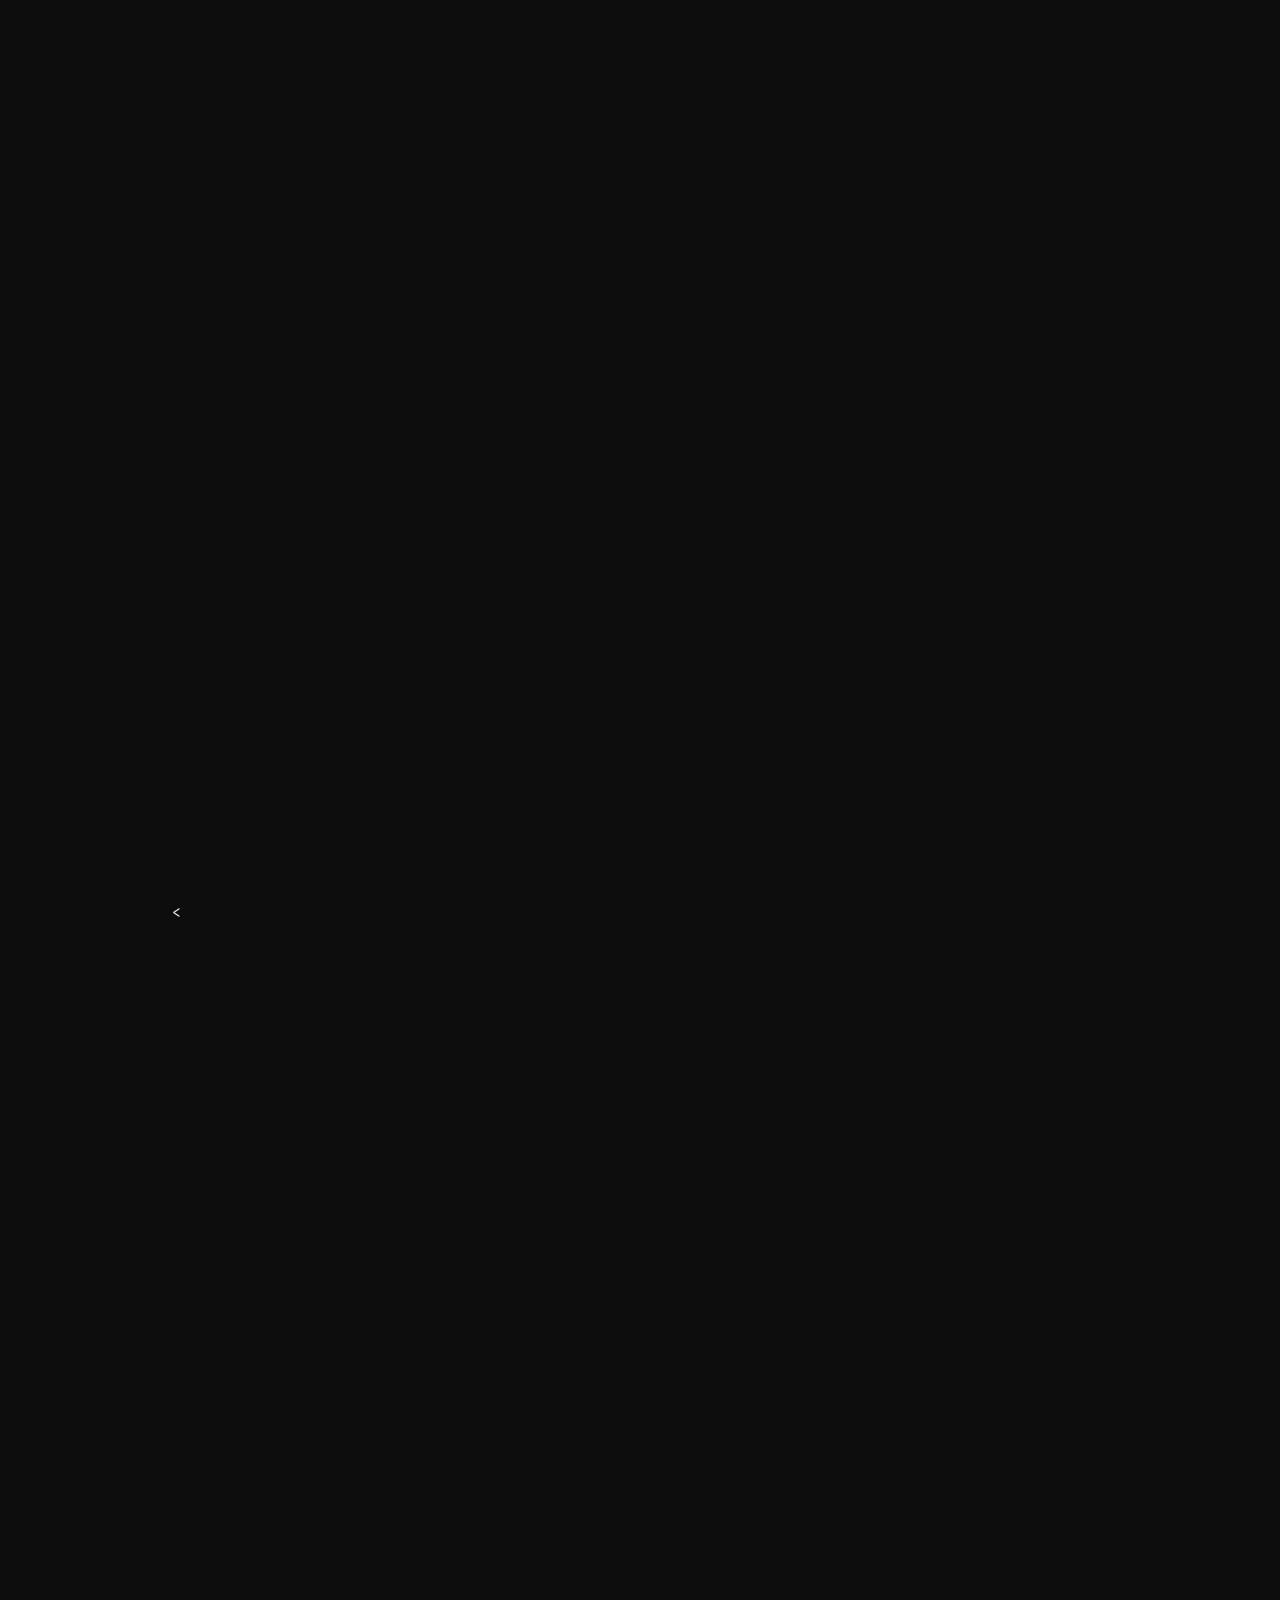
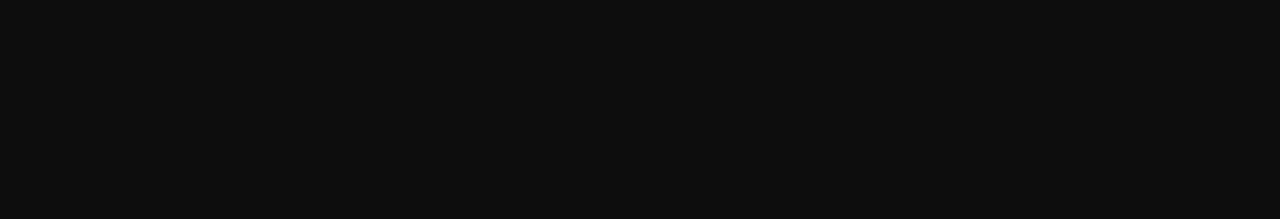
<file: index.html>
<!DOCTYPE html>
<html lang="es">
<head>
  <meta charset="UTF-8" />
  <meta name="viewport" content="width=device-width, initial-scale=1.0" />
  <link rel="preconnect" href="https://fonts.googleapis.com" />
  <link rel="preconnect" href="https://fonts.gstatic.com" crossorigin />
  <link href="https://fonts.googleapis.com/css2?family=IBM+Plex+Sans+Condensed:wght@400;700&display=swap" rel="stylesheet" />
  <link rel="stylesheet" href="style1.css" />
  <title>Facundo Tomas Gallardo</title>
</head>

<body>
  <main class="container">
    <section class="perfil">
      <!--<div class="foto-derecha">
        <img src="img/foto.png" alt="Facundo Tomas Gallardo" width="100" height="100" title="Facundo Tomas Gallardo" />
      </div>
    -->
      <div class="info-izquierda">
        <h1>FACUNDO TOMAS GALLARDO</h1>
        <h2>Técnico en Programación y Desarrollador Web Trainee</h2>
        <p>📍 Buenos Aires, Argentina</p>

        <div class="contacto">
          <a href="https://mail.google.com/mail/?view=cm&fs=1&to=facundotomasgallardo@gmail.com" target="_blank" title="Enviar correo"></a>
          <a href="https://api.whatsapp.com/send/?phone=5491170659479" title="WhatsApp"></a>
          <a href="https://www.linkedin.com/in/facundo-gallardo-106942221/" title="LinkedIn"></a>
        </div>

        <div class="tech-stack">
          <span>HTML</span>
          <span>CSS </span>
          <span>JavaScript </span>
          <span>Python </span>
          <span>MySQL </span>
          <span>MongoDB </span>
          <span>Postman</span>
        </div>
      </div>
    </section>

    <section class="sobre-mi">
      <h3>Sobre mí</h3>
      <p>Último año de la Tecnicatura en Programación en la UTN. Me gustan los desafíos y aprender cosas nuevas.</p>
    </section>

    <section class="estudios">
      <div>
        <h1>Estudios</h1>
        <p>Tecnicatura en Programación | UTN </p>
        <p>Diplomatura Full Stack Web | UTN </p>
        <p>Diplomatura en Inteligencia Artificial | UTN </p>
      </div>
    </section>

    <<section class="proyectos">
  <h1>Proyectos</h1>
  <div class="proyecto">
    <h2><a href="https://sritasestetica.netlify.app/" target="_blank">Señoritas Estética</a></h2>
    <p>Landing Page personalizada para Estética de belleza.</p>
    <p>HTML, CSS, JavaScript</p>
  </div>
  <br>
  <div class="proyecto">
    <h2><a href="https://odontologiamentruyt.com.ar/" target="_blank">Odontología Integral Mentruyt</a></h2>
    <p>Landing Page personalizada para un cliente que me pidió para su centro odontologico.</p>
    <p>HTML, CSS, JavaScript</p>
  </div>
  <br>
  <div class="proyecto">
    <h2><a href="https://acompletar.netlify.app/" target="_blank">Lista de tareas</a></h2>
    <p>Mini app de lógica que permite crear, tachar y eliminar tareas.</p>
    <p>HTML, CSS, JavaScript</p>
  </div>
</section>
    <script>
      function scrollToTop() {
        window.scrollTo({ top: 0, behavior: 'smooth' });
      }
      </script>
  </main>
</body>
</html>
</file>
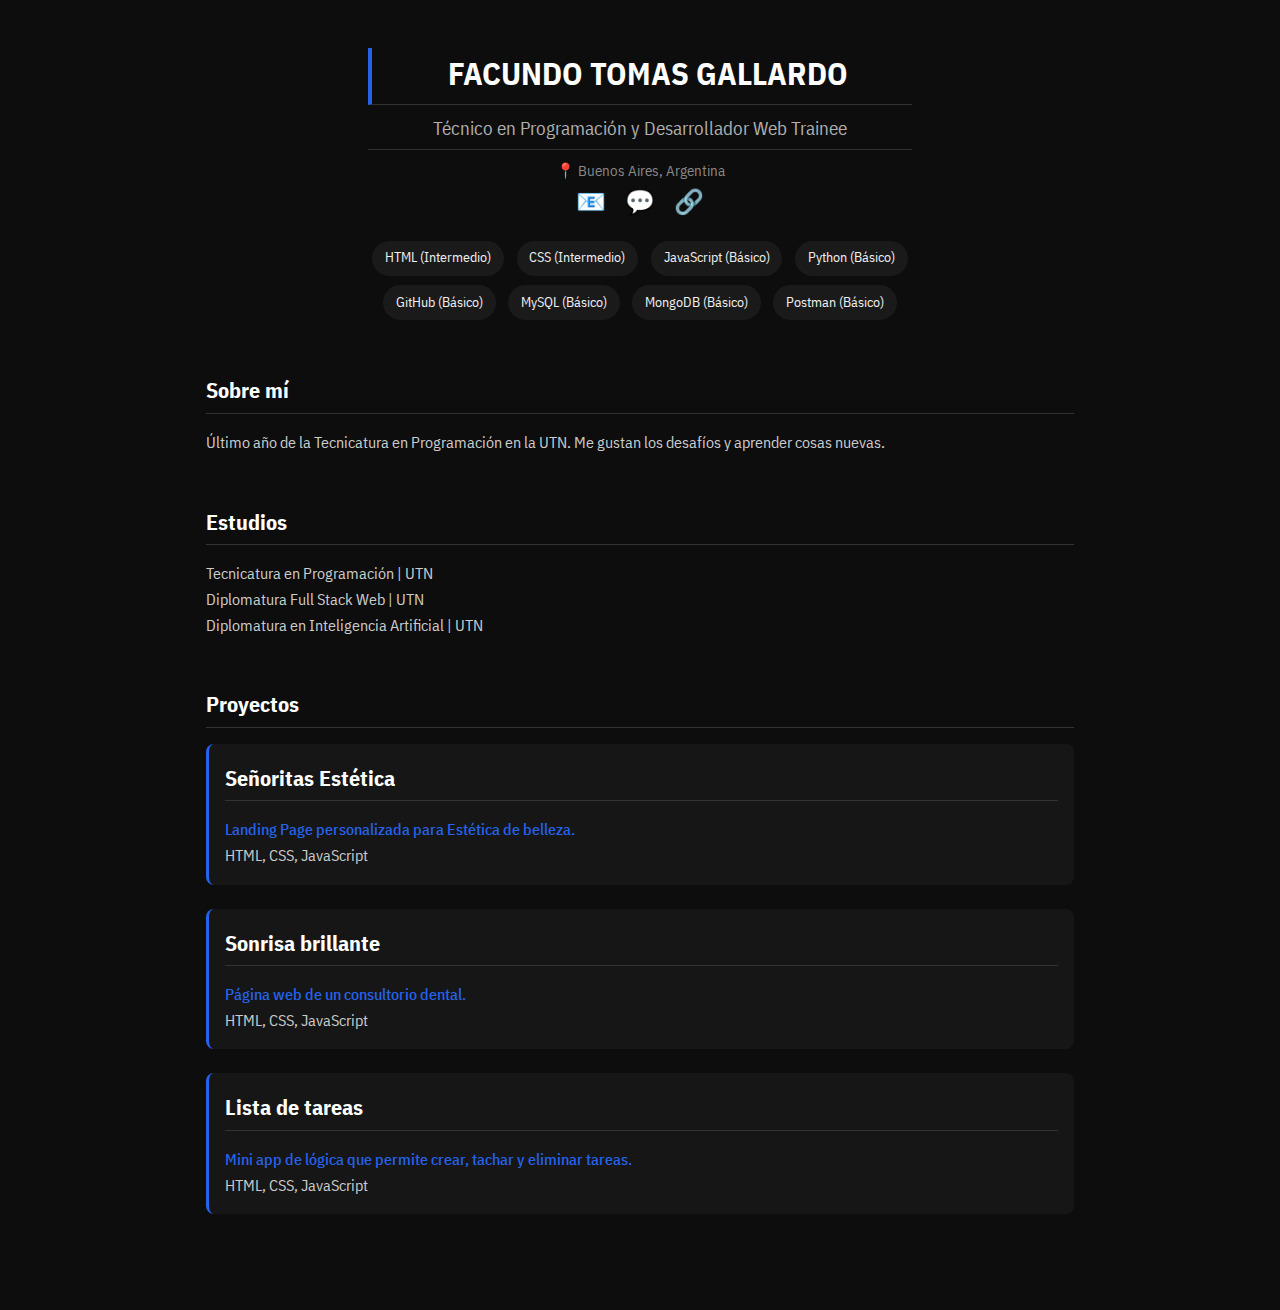
<file: Portafolio/index.html>
<!DOCTYPE html>
<html lang="es">
<head>
  <meta charset="UTF-8" />
  <meta name="viewport" content="width=device-width, initial-scale=1.0" />
  <link rel="preconnect" href="https://fonts.googleapis.com" />
  <link rel="preconnect" href="https://fonts.gstatic.com" crossorigin />
  <link href="https://fonts.googleapis.com/css2?family=IBM+Plex+Sans+Condensed:wght@400;700&display=swap" rel="stylesheet" />
  <link rel="stylesheet" href="style1.css" />
  <title>Facundo Tomas Gallardo</title>
</head>

<body>
  <main class="container">
    <section class="perfil">
      <!--<div class="foto-derecha">
        <img src="img/foto.png" alt="Facundo Tomas Gallardo" width="100" height="100" title="Facundo Tomas Gallardo" />
      </div>
    -->
      <div class="info-izquierda">
        <h1>FACUNDO TOMAS GALLARDO</h1>
        <h2>Técnico en Programación y Desarrollador Web Trainee</h2>
        <p>📍 Buenos Aires, Argentina</p>

        <div class="contacto">
          <a href="https://mail.google.com/mail/?view=cm&fs=1&to=facundotomasgallardo@gmail.com" target="_blank" title="Enviar correo">📧</a>
          <a href="https://api.whatsapp.com/send/?phone=5491170659479" title="whatsapp">💬</a>
          <a href="https://www.linkedin.com/in/facundo-gallardo-106942221/" title="LinkedIn">🔗</a>
        </div>

        <div class="tech-stack">
          <span>HTML (Intermedio)</span>
          <span>CSS (Intermedio)</span>
          <span>JavaScript (Básico)</span>
          <span>Python (Básico)</span><br />
          <span>GitHub (Básico)</span>
          <span>MySQL (Básico)</span>
          <span>MongoDB (Básico)</span>
          <span>Postman (Básico)</span>
        </div>
      </div>
    </section>

    <section class="sobre-mi">
      <h3>Sobre mí</h3>
      <p>Último año de la Tecnicatura en Programación en la UTN. Me gustan los desafíos y aprender cosas nuevas.</p>
    </section>

    <section class="estudios">
      <div>
        <h1>Estudios</h1>
        <p>Tecnicatura en Programación | UTN </p>
        <p>Diplomatura Full Stack Web | UTN </p>
        <p>Diplomatura en Inteligencia Artificial | UTN </p>
      </div>
    </section>

    <section class="proyectos">
      <h1>Proyectos</h1>
      <div class="proyecto">
        <h2>Señoritas Estética</h2>
        <a href="https://sritasestetica.netlify.app/" target="_blank">Landing Page personalizada para Estética de belleza.</a>
        <p>HTML, CSS, JavaScript</p>
      </div>
      <div class="proyecto">
        <h2>Sonrisa brillante</h2>
        <a href="https://dientesfelices.netlify.app/" target="_blank">Página web de un consultorio dental.</a>
        <p>HTML, CSS, JavaScript</p>
      </div>
      <div class="proyecto">
        <h2>Lista de tareas</h2>
        <a href="https://acompletar.netlify.app/" target="_blank">Mini app de lógica que permite crear, tachar y eliminar tareas.</a>
        <p>HTML, CSS, JavaScript</p>
      </div>
    </section>
    <script>
      function scrollToTop() {
        window.scrollTo({ top: 0, behavior: 'smooth' });
      }
      </script>
  </main>
</body>
</html>
</file>
<file: style1.css>
@import url('https://fonts.googleapis.com/css2?family=IBM+Plex+Sans+Condensed:wght@400;500;600;700&display=swap');

/* Variables CSS para consistencia */
:root {
  --primary: #2563eb;
  --primary-hover: #3b82f6;
  --dark-bg: #0d0d0d;
  --card-bg: #161616;
  --text-main: #f0f0f0;
  --text-secondary: #b0b0b0;
  --text-muted: #888;
  --border-radius: 8px;
  --transition: all 0.3s cubic-bezier(0.25, 0.8, 0.25, 1);
}

/* Reset mejorado */
*,
*::before,
*::after {
  margin: 0;
  padding: 0;
  box-sizing: border-box;
}

body {
  font-family: 'IBM Plex Sans Condensed', sans-serif;
  background-color: var(--dark-bg);
  color: var(--text-main);
  line-height: 1.7;
  padding: 2rem;
  min-height: 100vh;
}

/* Animación de entrada */
@keyframes fadeIn {
  from { opacity: 0; transform: translateY(20px); }
  to { opacity: 1; transform: translateY(0); }
}

.container {
  max-width: 1000px;
  margin: 0 auto;
  padding: 2rem;
  animation: fadeIn 0.8s ease-out forwards;
}

/* Sección Perfil mejorada */
.perfil {
  display: grid;
  grid-template-columns: 1fr;
  gap: 2rem;
  margin-bottom: 4rem;
  position: relative;
}

.perfil::after {
  content: '';
  position: absolute;
  bottom: -2rem;
  left: 0;
  width: 100%;
  height: 1px;
  background: linear-gradient(90deg, transparent, #333, transparent);
}

.info-izquierda h1 {
  font-size: 2.5rem;
  color: var(--text-main);
  margin-bottom: 0.5rem;
  position: relative;
  display: inline-block;
}

.info-izquierda h1::after {
  content: '';
  position: absolute;
  bottom: -5px;
  left: 0;
  width: 100%;
  height: 3px;
  background: var(--primary);
  transform: scaleX(0);
  transform-origin: right;
  transition: transform 0.5s ease;
}

.info-izquierda h1:hover::after {
  transform: scaleX(1);
  transform-origin: left;
}

.info-izquierda h2 {
  font-size: 1.3rem;
  color: var(--text-secondary);
  font-weight: 400;
  margin-bottom: 1rem;
}

.info-izquierda p {
  font-size: 1rem;
  color: var(--text-muted);
  margin-bottom: 1.5rem;
}

/* Contacto mejorado */
.contacto {
  display: flex;
  gap: 1.5rem;
  margin-bottom: 2rem;
}

/* Contacto mejorado con íconos reales */
.contacto a {
  display: inline-flex;
  align-items: center;
  justify-content: center;
  width: 50px;
  height: 50px;
  border-radius: 50%;
  background-color: rgba(37, 99, 235, 0.1);
  transition: var(--transition);
  padding: 0;
  border: none;
}

.contacto a:hover {
  background-color: var(--primary);
  transform: translateY(-3px);
  box-shadow: 0 5px 15px rgba(37, 99, 235, 0.3);
}

/* Íconos SVG embebidos en CSS */
.contacto a[title="Enviar correo"] {
  background-image: url("data:image/svg+xml,%3Csvg xmlns='http://www.w3.org/2000/svg' viewBox='0 0 24 24' fill='%232563eb'%3E%3Cpath d='M24 4.5v15c0 .85-.65 1.5-1.5 1.5H21V7.387l-9 6.463-9-6.463V21H1.5C.649 21 0 20.35 0 19.5v-15c0-.425.162-.8.431-1.068C.7 3.16 1.076 3 1.5 3H2l10 7.25L22 3h.5c.425 0 .8.162 1.069.432.27.268.431.643.431 1.068z'/%3E%3C/svg%3E");
  background-size: 60%;
  background-repeat: no-repeat;
  background-position: center;
}

.contacto a[title="WhatsApp"] {
  background-image: url("data:image/svg+xml,%3Csvg xmlns='http://www.w3.org/2000/svg' viewBox='0 0 24 24' fill='%232563eb'%3E%3Cpath d='M17.472 14.382c-.297-.149-1.758-.867-2.03-.967-.273-.099-.471-.148-.67.15-.197.297-.767.966-.94 1.164-.173.199-.347.223-.644.075-.297-.15-1.255-.463-2.39-1.475-.883-.788-1.48-1.761-1.653-2.059-.173-.297-.018-.458.13-.606.134-.133.298-.347.446-.52.149-.174.198-.298.298-.497.099-.198.05-.371-.025-.52-.075-.149-.669-1.612-.916-2.207-.242-.579-.487-.5-.669-.51-.173-.008-.371-.01-.57-.01-.198 0-.52.074-.792.372-.272.297-1.04 1.016-1.04 2.479 0 1.462 1.065 2.875 1.213 3.074.149.198 2.096 3.2 5.077 4.487.709.306 1.262.489 1.694.625.712.227 1.36.195 1.871.118.571-.085 1.758-.719 2.006-1.413.248-.694.248-1.289.173-1.413-.074-.124-.272-.198-.57-.347m-5.421 7.403h-.004a9.87 9.87 0 01-5.031-1.378l-.361-.214-3.741.982.998-3.648-.235-.374a9.86 9.86 0 01-1.51-5.26c.001-5.45 4.436-9.884 9.888-9.884 2.64 0 5.122 1.03 6.988 2.898a9.825 9.825 0 012.893 6.994c-.003 5.45-4.437 9.884-9.885 9.884m8.413-18.297A11.815 11.815 0 0012.05 0C5.495 0 .16 5.335.157 11.892c0 2.096.547 4.142 1.588 5.945L.057 24l6.305-1.654a11.882 11.882 0 005.683 1.448h.005c6.554 0 11.89-5.335 11.893-11.893a11.821 11.821 0 00-3.48-8.413z'/%3E%3C/svg%3E");
  background-size: 60%;
  background-repeat: no-repeat;
  background-position: center;
}

.contacto a[title="LinkedIn"] {
  background-image: url("data:image/svg+xml,%3Csvg xmlns='http://www.w3.org/2000/svg' viewBox='0 0 24 24' fill='%232563eb'%3E%3Cpath d='M20.447 20.452h-3.554v-5.569c0-1.328-.027-3.037-1.852-3.037-1.853 0-2.136 1.445-2.136 2.939v5.667H9.351V9h3.414v1.561h.046c.477-.9 1.637-1.85 3.37-1.85 3.601 0 4.267 2.37 4.267 5.455v6.286zM5.337 7.433a2.062 2.062 0 01-2.063-2.065 2.064 2.064 0 112.063 2.065zm1.782 13.019H3.555V9h3.564v11.452zM22.225 0H1.771C.792 0 0 .774 0 1.729v20.542C0 23.227.792 24 1.771 24h20.451C23.2 24 24 23.227 24 22.271V1.729C24 .774 23.2 0 22.222 0h.003z'/%3E%3C/svg%3E");
  background-size: 50%;
  background-repeat: no-repeat;
  background-position: center;
}

/* Efecto hover para los íconos */
.contacto a:hover {
  background-color: var(--primary);
}

.contacto a:hover[title="Enviar correo"] {
  background-image: url("data:image/svg+xml,%3Csvg xmlns='http://www.w3.org/2000/svg' viewBox='0 0 24 24' fill='%23ffffff'%3E%3Cpath d='M24 4.5v15c0 .85-.65 1.5-1.5 1.5H21V7.387l-9 6.463-9-6.463V21H1.5C.649 21 0 20.35 0 19.5v-15c0-.425.162-.8.431-1.068C.7 3.16 1.076 3 1.5 3H2l10 7.25L22 3h.5c.425 0 .8.162 1.069.432.27.268.431.643.431 1.068z'/%3E%3C/svg%3E");
}

.contacto a:hover[title="WhatsApp"] {
  background-image: url("data:image/svg+xml,%3Csvg xmlns='http://www.w3.org/2000/svg' viewBox='0 0 24 24' fill='%23ffffff'%3E%3Cpath d='M17.472 14.382c-.297-.149-1.758-.867-2.03-.967-.273-.099-.471-.148-.67.15-.197.297-.767.966-.94 1.164-.173.199-.347.223-.644.075-.297-.15-1.255-.463-2.39-1.475-.883-.788-1.48-1.761-1.653-2.059-.173-.297-.018-.458.13-.606.134-.133.298-.347.446-.52.149-.174.198-.298.298-.497.099-.198.05-.371-.025-.52-.075-.149-.669-1.612-.916-2.207-.242-.579-.487-.5-.669-.51-.173-.008-.371-.01-.57-.01-.198 0-.52.074-.792.372-.272.297-1.04 1.016-1.04 2.479 0 1.462 1.065 2.875 1.213 3.074.149.198 2.096 3.2 5.077 4.487.709.306 1.262.489 1.694.625.712.227 1.36.195 1.871.118.571-.085 1.758-.719 2.006-1.413.248-.694.248-1.289.173-1.413-.074-.124-.272-.198-.57-.347m-5.421 7.403h-.004a9.87 9.87 0 01-5.031-1.378l-.361-.214-3.741.982.998-3.648-.235-.374a9.86 9.86 0 01-1.51-5.26c.001-5.45 4.436-9.884 9.888-9.884 2.64 0 5.122 1.03 6.988 2.898a9.825 9.825 0 012.893 6.994c-.003 5.45-4.437 9.884-9.885 9.884m8.413-18.297A11.815 11.815 0 0012.05 0C5.495 0 .16 5.335.157 11.892c0 2.096.547 4.142 1.588 5.945L.057 24l6.305-1.654a11.882 11.882 0 005.683 1.448h.005c6.554 0 11.89-5.335 11.893-11.893a11.821 11.821 0 00-3.48-8.413z'/%3E%3C/svg%3E");
}

.contacto a:hover[title="LinkedIn"] {
  background-image: url("data:image/svg+xml,%3Csvg xmlns='http://www.w3.org/2000/svg' viewBox='0 0 24 24' fill='%23ffffff'%3E%3Cpath d='M20.447 20.452h-3.554v-5.569c0-1.328-.027-3.037-1.852-3.037-1.853 0-2.136 1.445-2.136 2.939v5.667H9.351V9h3.414v1.561h.046c.477-.9 1.637-1.85 3.37-1.85 3.601 0 4.267 2.37 4.267 5.455v6.286zM5.337 7.433a2.062 2.062 0 01-2.063-2.065 2.064 2.064 0 112.063 2.065zm1.782 13.019H3.555V9h3.564v11.452zM22.225 0H1.771C.792 0 0 .774 0 1.729v20.542C0 23.227.792 24 1.771 24h20.451C23.2 24 24 23.227 24 22.271V1.729C24 .774 23.2 0 22.222 0h.003z'/%3E%3C/svg%3E");
}

/* Responsive para íconos */
@media (max-width: 768px) {
  .contacto a {
    width: 45px;
    height: 45px;
  }
}

/* Tech Stack con barras de progreso */
.tech-stack {
  display: grid;
  grid-template-columns: repeat(auto-fill, minmax(120px, 1fr));
  gap: 12px;
  margin-top: 1.5rem;
}

.tech-stack span {
  background-color: #1a1a1a;
  color: #f0f0f0;
  padding: 0.6rem 0.8rem;
  border-radius: 6px;
  font-size: 0.9rem;
  text-align: center;
  transition: all 0.3s ease;
  display: flex;
  align-items: center;
  justify-content: center;
  gap: 8px;
}

.tech-stack span:hover {
  background-color: #2563eb;
  transform: translateY(-2px);
}

/* Íconos para cada tecnología */
.tech-stack span[data-tech="html"]::before {
  content: url('data:image/svg+xml,<svg xmlns="http://www.w3.org/2000/svg" viewBox="0 0 24 24" fill="%232563eb" width="16" height="16"><path d="M1.5 0h21l-1.91 21.563L11.977 24l-8.564-2.438L1.5 0zm7.031 9.75l-.232-2.718 10.059.003.23-2.622L5.412 4.41l.698 8.01h9.126l-.326 3.426-2.91.804-2.955-.81-.188-2.11H6.248l.33 4.171L12 19.351l5.379-1.443.744-8.157H8.531z"/></svg>');
}

.skill {
  margin-bottom: 1rem;
}

.skill-info {
  display: flex;
  justify-content: space-between;
  margin-bottom: 0.5rem;
}

.skill-name {
  font-weight: 500;
}

.skill-level {
  color: var(--text-secondary);
}

.skill-bar {
  height: 8px;
  background-color: #1a1a1a;
  border-radius: 4px;
  overflow: hidden;
}

.skill-progress {
  height: 100%;
  background-color: var(--primary);
  border-radius: 4px;
  transition: width 1.5s ease-out;
}

/* Secciones comunes */
section {
  margin-bottom: 4rem;
  opacity: 0;
  animation: fadeIn 0.8s ease-out 0.3s forwards;
}

section h1,
section h2,
section h3 {
  font-size: 1.8rem;
  color: var(--text-main);
  margin-bottom: 1.5rem;
  position: relative;
  padding-bottom: 0.5rem;
}

section h1::after,
section h2::after,
section h3::after {
  content: '';
  position: absolute;
  bottom: 0;
  left: 0;
  width: 60px;
  height: 3px;
  background: var(--primary);
}

section p {
  font-size: 1.1rem;
  color: var(--text-secondary);
  margin-bottom: 1rem;
  line-height: 1.8;
}

/* Proyectos mejorados */
.proyectos-grid {
  display: grid;
  grid-template-columns: repeat(auto-fill, minmax(300px, 1fr));
  gap: 2rem;
}

.proyecto {
  background-color: var(--card-bg);
  padding: 1.5rem;
  border-radius: var(--border-radius);
  transition: var(--transition);
  border-left: 4px solid var(--primary);
  transform: translateY(0);
  opacity: 0;
  animation: fadeIn 0.8s ease-out 0.6s forwards;
}

.proyecto:nth-child(2) {
  animation-delay: 0.8s;
}

.proyecto:nth-child(3) {
  animation-delay: 1s;
}

.proyecto:hover {
  transform: translateY(-5px);
  box-shadow: 0 10px 25px rgba(0, 0, 0, 0.2);
}

.proyecto h2 {
  font-size: 1.4rem;
  margin-bottom: 1rem;
  color: var(--text-main);
}

.proyecto a {
  color: var(--primary);
  text-decoration: none;
  font-weight: 500;
  display: inline-block;
  margin-bottom: 1rem;
  transition: var(--transition);
  position: relative;
}

.proyecto a::after {
  content: '';
  position: absolute;
  bottom: -2px;
  left: 0;
  width: 0;
  height: 2px;
  background: var(--primary);
  transition: var(--transition);
}

.proyecto a:hover::after {
  width: 100%;
}

.proyecto p {
  font-size: 0.9rem;
  color: var(--text-muted);
  display: flex;
  align-items: center;
  gap: 0.5rem;
}

.proyecto p::before {
  content: '▹';
  color: var(--primary);
}

/* Botón flotante */
.scroll-top {
  position: fixed;
  bottom: 2rem;
  right: 2rem;
  width: 50px;
  height: 50px;
  background-color: var(--primary);
  color: white;
  border-radius: 50%;
  display: flex;
  align-items: center;
  justify-content: center;
  font-size: 1.5rem;
  cursor: pointer;
  opacity: 0;
  visibility: hidden;
  transition: var(--transition);
  z-index: 100;
  box-shadow: 0 2px 10px rgba(37, 99, 235, 0.3);
}

.scroll-top.active {
  opacity: 1;
  visibility: visible;
}

.scroll-top:hover {
  background-color: var(--primary-hover);
  transform: translateY(-3px);
}

/* Responsive Design */
@media (max-width: 768px) {
  body {
    padding: 1rem;
  }
  
  .container {
    padding: 1rem;
  }
  
  .info-izquierda h1 {
    font-size: 2rem;
  }
  
  .info-izquierda h2 {
    font-size: 1.1rem;
  }
  
  .contacto a {
    width: 45px;
    height: 45px;
    font-size: 1.5rem;
  }
  
  section h1,
  section h2,
  section h3 {
    font-size: 1.5rem;
  }
  
  .proyectos-grid {
    grid-template-columns: 1fr;
  }
}

@media (max-width: 480px) {
  .perfil {
    text-align: center;
  }
  
  .contacto {
    justify-content: center;
  }
  
  .info-izquierda h1::after {
    left: 50%;
    transform: translateX(-50%) scaleX(0);
    width: 80%;
  }
  
  .info-izquierda h1:hover::after {
    transform: translateX(-50%) scaleX(1);
  }
}
</file>
<file: Portafolio/style1.css>
@import url('https://fonts.googleapis.com/css2?family=IBM+Plex+Sans+Condensed:wght@400;700&display=swap');

/* Reset */
* {
  margin: 0;
  padding: 0;
  box-sizing: border-box;
}

body {
  font-family: 'IBM Plex Sans Condensed', sans-serif;
  background-color: #0d0d0d;
  color: #f0f0f0;
  padding: 2rem;
  line-height: 1.6;
}

/* Contenedor general */
.container {
  max-width: 900px;
  margin: 0 auto;
  padding: 1rem;
}

/* Perfil */
.perfil {
  display: flex;
  flex-direction: column;
  align-items: center;
  text-align: center;
  gap: 1rem;
  margin-bottom: 3rem;
}

.foto-derecha img {
  width: 120px;
  height: 120px;
  border-radius: 50%;
  border: 2px solid #2563eb;
  object-fit: cover;
  box-shadow: 0 0 10px rgba(37, 99, 235, 0.4);
}

/* Nombre */
.info-izquierda h1 {
  font-size: 2rem;
  color: #ffffff;
  border-left: 4px solid #2563eb;
  padding-left: 0.8rem;
  margin-bottom: 0.5rem;
}

.info-izquierda h2 {
  font-size: 1.2rem;
  color: #b0b0b0;
  font-weight: 400;
  margin-bottom: 0.5rem;
}

.info-izquierda p {
  font-size: 0.95rem;
  color: #888;
}

/* Contacto */
.contacto a {
  font-size: 1.5rem;
  margin: 0 0.5rem;
  color: #2563eb;
  text-decoration: none;
  transition: transform 0.3s ease, color 0.3s ease;
}

.contacto a:hover {
  transform: scale(1.2);
  color: #ffffff;
}

/* Habilidades */
.tech-stack {
  margin-top: 1rem;
}

.tech-stack span {
  background-color: #1a1a1a;
  color: #f0f0f0;
  padding: 0.4rem 0.8rem;
  margin: 0.3rem;
  display: inline-block;
  border-radius: 20px;
  font-size: 0.85rem;
  transition: background 0.3s;
}

.tech-stack span:hover {
  background-color: #2563eb;
}

/* Secciones */
section {
  margin-bottom: 3rem;
}

section h1,
section h2,
section h3 {
  font-size: 1.4rem;
  color: #ffffff;
  margin-bottom: 1rem;
  border-bottom: 1px solid #333;
  padding-bottom: 0.3rem;
}

section p {
  font-size: 1rem;
  color: #ccc;
}

/* Proyectos */
.proyecto {
  background-color: #161616;
  padding: 1rem;
  border-radius: 8px;
  margin-bottom: 1.5rem;
  border-left: 3px solid #2563eb;
  transition: background-color 0.3s ease;
}

.proyecto:hover {
  background-color: #1f1f1f;
}

.proyecto a {
  color: #2563eb;
  text-decoration: none;
  font-weight: 500;
  transition: color 0.3s;
}

.proyecto a:hover {
  color: #ffffff;
  text-decoration: underline;
}

/* Responsive */
@media (max-width: 768px) {
  .foto-derecha img {
    width: 100px;
    height: 100px;
  }

  .info-izquierda h1 {
    font-size: 1.6rem;
  }

  .info-izquierda h2 {
    font-size: 1rem;
  }

  .tech-stack span {
    font-size: 0.75rem;
    padding: 0.3rem 0.6rem;
  }
}
</file>
